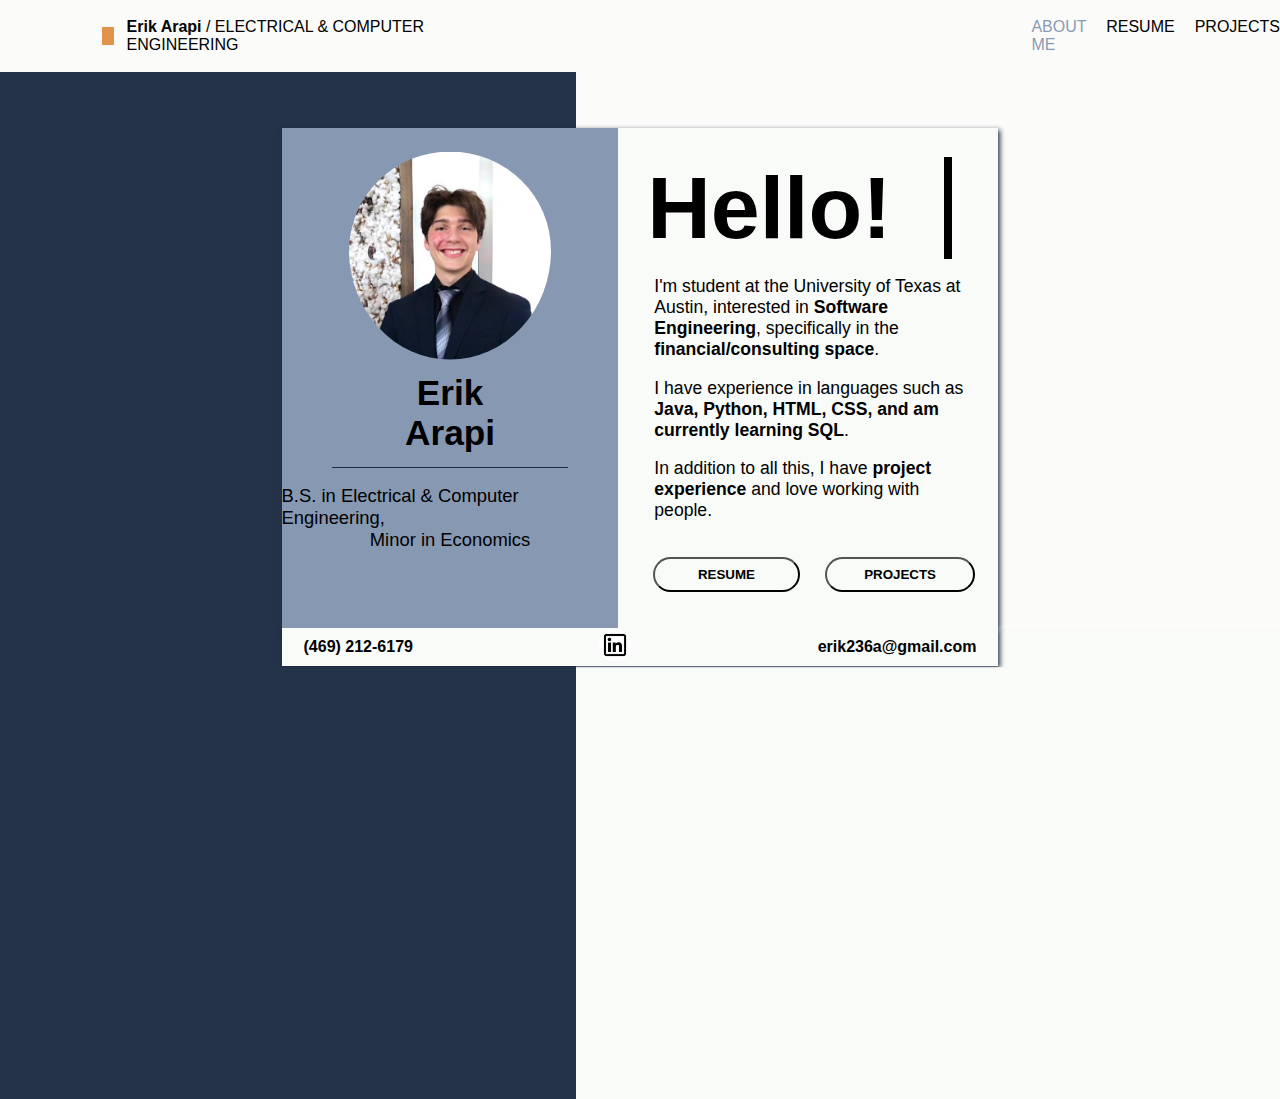
<file: index.html>
<!DOCTYPE html>
<html lang = "en">
    <head>
        <meta charset = "UTF-8" name = "viewport" content = "width=device-width, initial-scale=1.0">
        <link rel="stylesheet" href="styleindex.css">
        <title>Erik Arapi  Home Page</title>
    </head>
    <body>
        <div class = "container">
            <div class = "header headerfontstyle">
                <div class = "square"></div>
                <div class = "title">
                    <b>Erik Arapi</b> / ELECTRICAL & COMPUTER ENGINEERING
                </div>
                <div class = "links">
                    <a href = index.html> <div class = "link" id = "link1"> ABOUT ME </div> </a>
                    <a href = resumepage.html> <div class = "link" id = "link2"> RESUME </div> </a>
                    <a href = projectpage.html> <div class = "link" id = "link3"> PROJECTS </div> </a>
                </div>
            </div>
            <div class = "background" id = "background1"></div>
            <div class = "middle">
                <div class = "background" id = "background2"> 
                    <img class = "img1 fadein" src = "IMG_5748.jpg" alt = "Headshot Photo">
                    <div class = "fadein" id = "text1">
                        <div> <b>Erik</b> </div>
                        <div> <b>Arapi</b> </div>
                    </div>
                    <div class = "square2 fadein"></div>
                    <div class = "fadein" id = "text2">
                        <div> B.S. in Electrical & Computer Engineering, </div>
                        <div> Minor in Economics </div>
                    </div>
                </div>
                <div class = "middle_right">
                    <div class = "typed" id = "text3">
                        <div><b>Hello!</b></div>
                    </div>
                    <div id = "text4">
                        <div id = "p1">
                            <p> I'm student at the University of Texas at Austin,
                            interested in <b>Software Engineering</b>, specifically in the
                            <b>financial/consulting space</b>. </p>
                        </div>

                        <div id = "p2">
                            <p> I have experience in languages such as <b>Java, Python, HTML, CSS, 
                            and am currently learning SQL</b>. </p>
                        </div>

                        <div id = "p3">
                            <p>In addition to all this, I have <b>project experience</b>
                            and love working with people. </p>
                        </div>
                    </div>
                    <div class = "button_container">
                        <a href = resumepage.html> <button id = "button1"> <b>RESUME</b> </button> </a>
                        <a href = projectpage.html> <button id = "button2"> <b>PROJECTS</b> </button> </a>
                    </div>
                </div>
            </div>
            <div class = "contacts">
                <div> <b>(469) 212-6179</b> </div>
                <a href = "https://www.linkedin.com/in/erik-arapi-11669b27a"><img class = "img2" src = "linkedin.png"></a>
                <div> <b>erik236a@gmail.com</b> </div>
            </div>
        </div>
    </body>
</html>
</file>
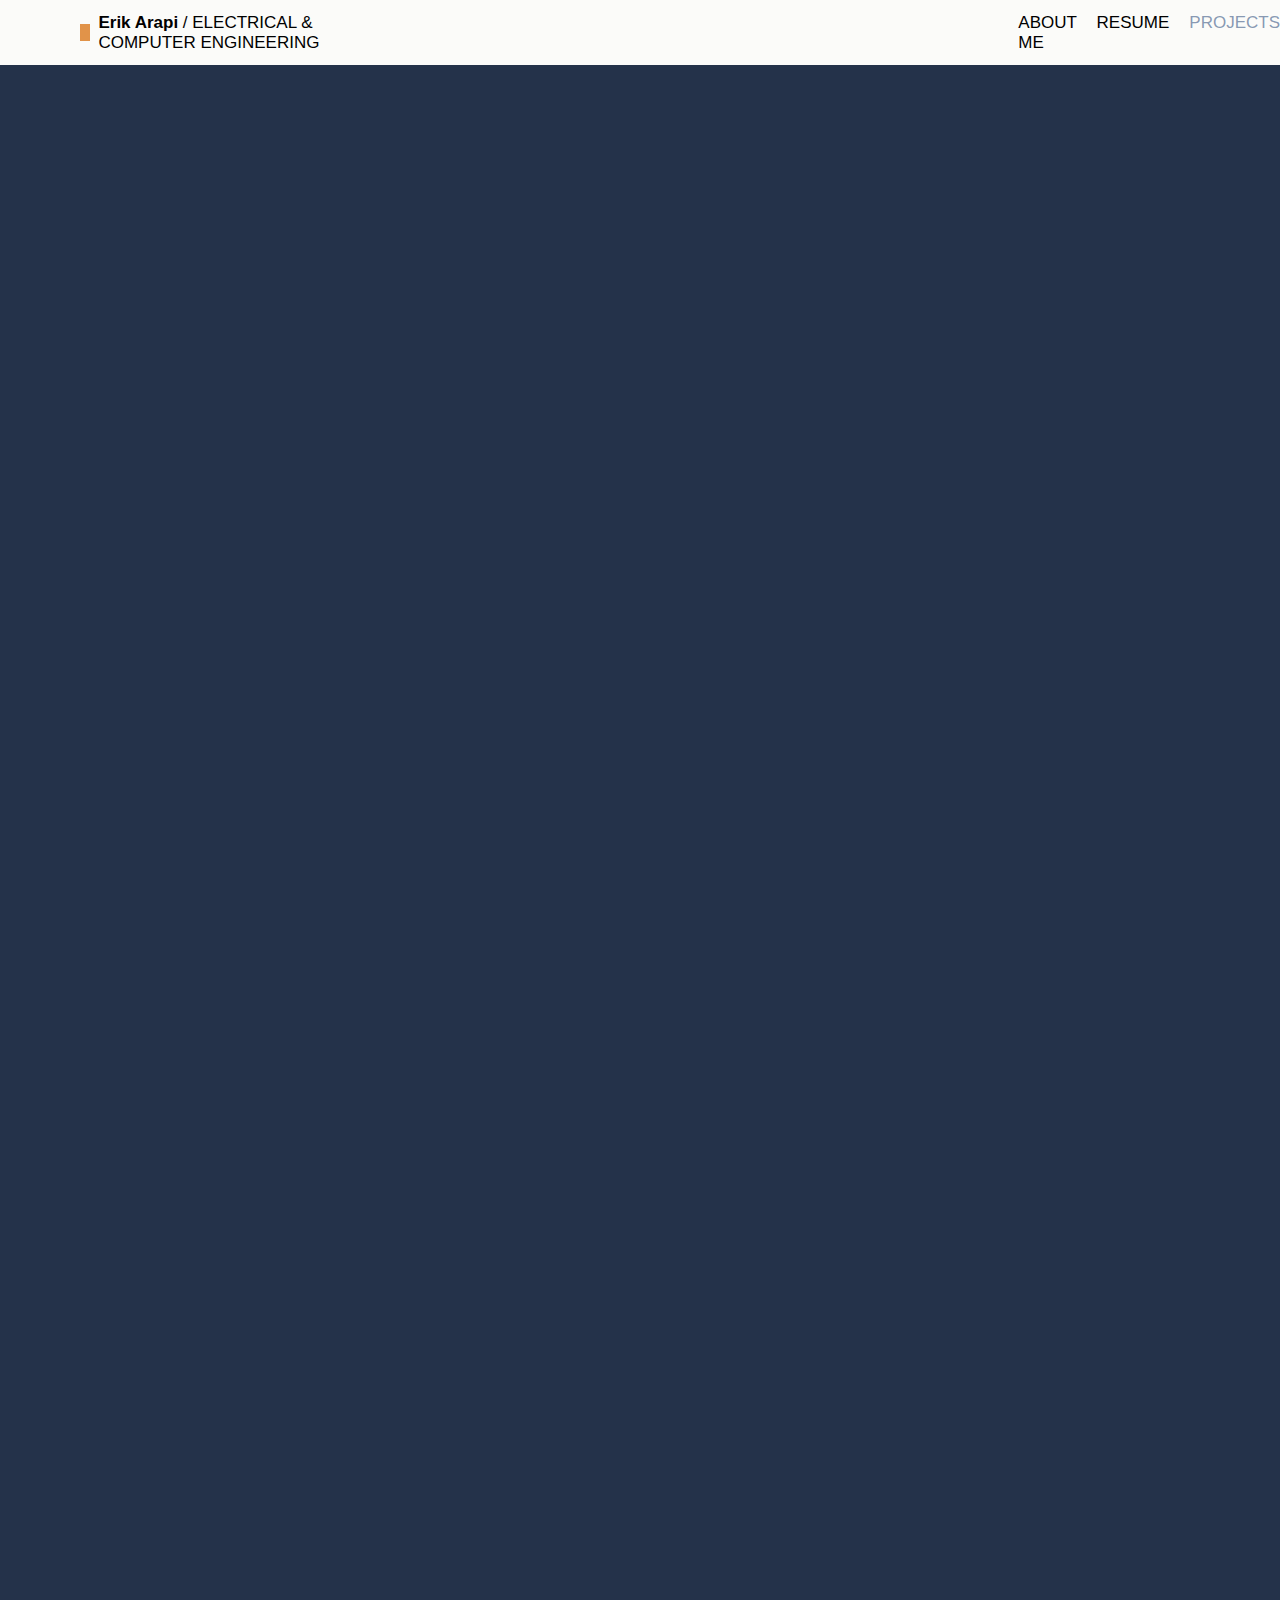
<file: projectpage.html>
<!DOCTYPE html>
<html lang = "en">
    <head>
        <meta charset = "UTF-8"> 
        <link rel="stylesheet" href="styleproject.css">
        <title>Erik Arapi - Projects</title>
    </head>
    <body>
        <div class = "container">
            <div class = "header headerfontstyle">
                <div class = "square"></div>
                <div class = "title">
                    <b>Erik Arapi</b> / ELECTRICAL & COMPUTER ENGINEERING
                </div>
                <div class = "links">
                    <a href = index.html> <div class = "link" id = "link1"> ABOUT ME </div> </a>
                    <a href = resumepage.html > <div class = "link" id = "link2"> RESUME </div> </a>
                    <a href = projectpage.html> <div class = "link" id = "link3"> PROJECTS </div> </a>
                </div>
            </div>
            <div class = "box" id = "box1">
                <div class = "boxleft">
                    <div class = "bar"></div>
                    <div id = "text1"> <b>Stock Evaluator</b> </div>
                    <div id = "text2"> <b>October 2024</b> </div>
                    <div class = "list">
                        <ul>
                            <li style = "padding-bottom: 10px;">
                                Created a custom stock screener on <b>Excel</b> to evaluate the <b>fair value</b> of companies, 
                                and maintained a <b>22% return</b> in 3 months.
                            </li>
                            <li style = "padding-bottom: 10px;">
                                Used <b>Python</b> to webscrape and format financial metrics such as: <b>EPS, P/E Ratio, returns, and historic prices</b> 
                                to be uploaded and utilized within <b>Excel</b>.
                            </li>
                            <li>
                                Used Peter Lynch ideologies to create an updated, modern version of the <b>Peter Lynch Chart</b> (shown right)
                                based on historical company data to determine the current valuation of a company.
                            </li>
                        </ul>
                    </div>
                </div>
                <img src = "peter lynch chart.jpg" style = "height: 90%; width: auto; padding-top: 15px; padding-left: 20px;">
            </div>
            <div class = "box" id = "box2">
                <div class = "boxleft">
                    <div class = "bar"></div>
                    <div id = "text3"> <b>Buy Low, Sell High</b> </div>
                    <div id = "text4"> <b>April 2024 - May 2024</b> </div>
                    <div id = "list">
                    <ul>
                        <li style = "padding-bottom: 10px;"> 
                        Created an interactive <b>stock market simulator game</b> from scratch utilizing <b>Java</b>, 
                        with frequent price action and realistic news events. 
                        </li>
                        <li>
                            Managed the project with a <b>team</b> of three, delegating roles and tasks to complete project delivery by the 
                            assigned deadline.
                        </li>
                    </ul>
                    </div>
                </div>
                <img src = "GameLogo.png" style = "height: 175px; width: auto; padding-top: 125px; padding-left: 5px;">
            </div>
            <div class = "box" id = "box3">
                <div class = "boxleft">
                    <div class = "bar"></div>
                    <div id = "text5"> <b>Start-Up Business Plan</b> </div>
                    <div id = "text6"> <b>January 2024</b> </div>
                    <div id = "list">
                    <ul>
                        <li style = "margin-bottom: 10px;">
                            Created a thorough, written <b>business plan</b> including analyzed indsutry and customer data, fully calculated and
                            balanced financials, original products, researched customer base, and various marketing strategies.
                        </li>
                        <li style = "margin-bottom: 10px;">
                            Utilized <b>Canva</b> to create a professional <a href = "https://www.canva.com/design/DAFxwEv3T04/HKH05nQJne0bVK0S0xiHkg/view?utm_content=DAFxwEv3T04&utm_campaign=designshare&utm_medium=link&utm_source=editor"> 
                            <b style = "text-decoration: underline; color: rgb(225, 147, 73);">project</b> </a> for the business project.
                        </li>
                        <li>
                            <b>Pitched</b> the project in front of a panel of judges.
                        </li>
                    </ul>
                    </div>
                </div>
                <img src = "REV logo 2.png" style = "height: 275px; width: auto; padding-top: 70px; padding-left: 15px; ">
            </div>
        </div>
    </body>
</html>
</file>
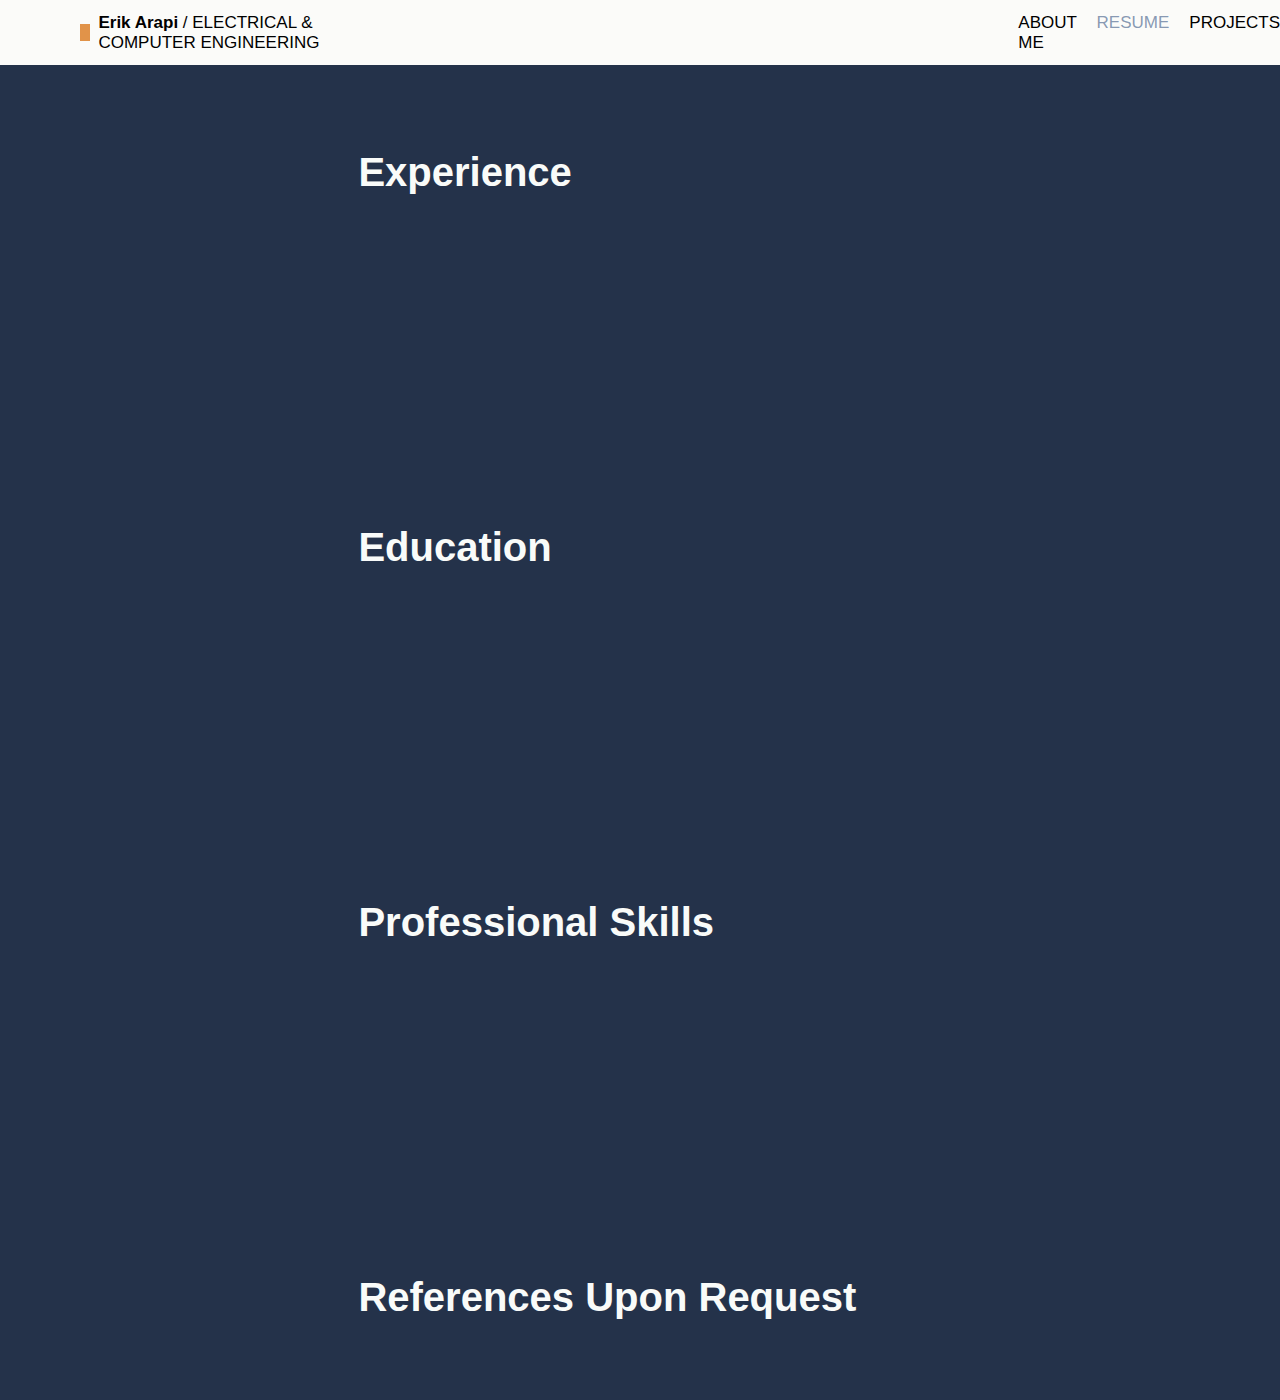
<file: resumepage.html>
o<!DOCTYPE html>
<html lang = "en">
    <head>
        <meta charset = "UTF-8"> 
        <link rel="stylesheet" href="styleresume.css">
        <title>Erik Arapi - Resume</title>
    </head>
    <body>
        <div class = "container">
            <div class = "header headerfontstyle">
                <div class = "square"></div>
                <div class = "title">
                    <b>Erik Arapi</b> / ELECTRICAL & COMPUTER ENGINEERING
                </div>
                <div class = "links">
                    <a href = index.html> <div class = "link" id = "link1"> ABOUT ME </div> </a>
                    <a href = resumepage.html> <div class = "link" id = "link2"> RESUME </div> </a>
                    <a href = projectpage.html> <div class= "link" id = "link3"> PROJECTS </div> </a>
                </div>
            </div>
        </div>   
        <div id = "text1"> <b>Experience</b> </div>
        <div class = "box" id = "box1">
            <div class = "box_header">
                <div id = "text2"> <b>May 2022 - Aug. 2024</b> </div>
                <div id = "text3"> TECHNICIAN I </div>
                <div id = "text4"> <b>Kleinfelder, Inc.</b> </div>
                <div id = "text5"> 7805 Mesquite Bend Dr <br> #100 Irving, TX 75063 </div>
            </div>
            <div class = "divider"></div>
            <div id = "list1">
                <ul>
                    <li style = "margin-bottom: 10px;"> Prepare and <b>analyze technical reports</b> for various engineering projects and clients such as <b>ONCOR, Exxon Mobil,
                        LBJ Freeway, Lake Ralph Hall, Costco, Atmos Energy, and more</b>. </li>
                    <li style = "margin-bottom: 10px;"> Collected and <b>analyzed geotechnical testing data</b> utilizing advanced machinery and tests. </li>
                    <li> Worked with the marketing team to develop a video showcasing the lab to clients,
                        resulting in over <b>$5 million in project revenue</b>.</li>
                </ul>
            </div>
        </div>
        <div id = "text6"> <b>Education</b> </div>
        <div class = "box" id = "box2">
            <div class = "box_header">
                <div id = "text7"> <b>2024 - 2028</b> </div>
                <div id = "text8"> <b>UNIVERSITY OF TEXAS AT AUSTIN</b> </div>
                <div id = "text9"> 2515 Speedway, <br> Austin, TX 78712 </div>
            </div>
            <div class = "divider"></div>
            <div id = "text10"> <b>Bachelors of Science in Electrical & Computer Engineering</b> </div>
            <div id = "list2">
                <ul>
                    <li>Minor in Economics</li>
                </ul>
            </div>
        </div>
        <div id = "text11"> <b>Professional Skills</b> </div>
        <div class = "box" id = "box3">
            <div id = "list3">
                <ul>
                    <li style = "margin-bottom: 12px;"> <b>Programming Languages:</b> Java, Python, HTML, and CSS. </li>
                    <li style = "margin-bottom: 12px;"> <b>Software:</b> Microsoft Office, AutoCAD, KiCad, LTSpice, Bluebeam REVU, Geosystems, Canva. </li>
                    <li style = "margin-bottom: 12px;"> <b>Languages:</b> English, Albanian. </li>
                    <li style = "margin-bottom: 12px;"> <b>Other Skills:</b> Diligent, Social, Attentive to Details. </li>
                    <li> <b>Hobbies/Interests:</b> Programming, Investing, Cars, Piano, Jazz, Soccer, Weightlifting, Biking, Hiking, and Fishing.</li>
                </ul>
            </div>
        </div>
        <div id = "text12"> <b>References Upon Request</b> </div>
    </body>
</html>
</file>
<file: styleindex.css>
body {
    margin: 0%;
    background-color: #f9fbf9;
}

.container {
    position: relative;
    display: flex;
    margin: 0%;
    flex-direction: column;
    background-color: #fbfbf9;
}

.header {
    display: flex;
    position: fixed;
    left: 0;
    top: 0;
    z-index: 3;
    background-color: #fbfbf9;
    width: 100%;
    height: 8%;
    align-items: center;
}

.headerfontstyle {
    font-family: Tahoma, Helvetica, sans-serif;
    font-size: 100%;
}

.square {
    margin-left: 8%;
    width: 1%;
    height: 25%;
    background-color: rgb(225, 147, 73);
    animation: sideFade 1s;
}

.title {
    padding-left: 1%;
    animation: sideFade 1s;
}

.links {
    display: flex;
    margin-left: 42%;
    gap: 20px;
}

.link {
    cursor: pointer;
    transition-duration: .3s;
    animation: fadeDown 1s;
    text-decoration: none;
    color: black;
}

#link1 { color: #8193aff3; }

.link:hover { color: #8193aff3; }

.background {
    position: absolute;
    background-color: #192841f3;
    left: 0px;
    top: 0px;
}

#background1 {
    z-index: 1;
    width: 45%;
    height: 175%;
}

.middle {
    font-family: Tahoma, Helvetica, sans-serif;
    position: relative;
    z-index: 2;
    height: 500px;
    width: 56%;
    left: 22%;
    margin-top: 10%;
    background-color: #f9fbf9;
    box-shadow: 2px 2px 5px #192841f3;
}

#background2 {
    width: 47%;
    height: 100%;
    background-color: #8193aff3;
    display: flex;
    flex-direction: column;
    align-items: center;
}

img {
    padding-top: 7%;
    width: 60%;
    height: auto;
    border-radius: 75%;
    padding-bottom: 4%;
}

#text1 {
    padding: 8%;
    font-size: 220%;
    display: flex;
    flex-direction: column;
    align-items: center;
    padding-bottom: 4%;
    padding-top: 0px;
}

#text2 {
    padding-top: 5%;
    display: flex;
    flex-direction: column;
    font-size: 115%;
    align-items: center;
}

.square2 {
    width: 70%;
    height: .3%;
    background-color: #192841f3;
}

.middle_right {
    display: flex;
    position: absolute;
    flex-direction: column;
    left: 47%;
    height: 100%;
    width: 50%;
}

#text3 {
    font-size: 550%;
    padding-top: 8%;
    padding-left: 8%;
    width: 85%;
}

.typed div{
    overflow: hidden;
    border-right: .1em solid black;
    white-space: nowrap;
    letter-spacing: .1;
    animation: typing 1.5s steps(15,end), blink .75s step-end infinite;
}

#text4 {
    padding-left: 10%;
    font-size: 110%;
}

#p1 {
    animation: sideFade .75s;
    animation-delay: 1s;
    animation-fill-mode: both;
}

#p2 {
    animation: sideFade .75s;
    animation-delay: 1.5s;
    animation-fill-mode: both;
}

#p3 {
    animation: sideFade .75s;
    animation-delay: 2s;
    animation-fill-mode: both;
}

.button_container {
    width: 92%;
    height: 100%;
    display: flex;
    flex-direction: horizontal;
    justify-content: center;
    padding-top: 5%;
    gap: 30%;
}

button {
    height: 50%;
    border-radius: 24px;
    background-color: #f9fbf9;
    transition-duration: .3s;
    cursor: pointer;
}

button:hover {
   background-color: #8193aff3;
   color: #f9fbf9;
}

#button1 {
    animation: fadeUp .5s;
    animation-delay: 3.3s;
    animation-fill-mode: both;
    width: 200%;
}

#button2 {
    animation: fadeUp .5s;
    animation-delay: 3.5s;
    animation-fill-mode: both;
    width: 170%;
}

.contacts {
    display: flex;
    position: absolute;
    z-index: 2;
    top: 100%;
    left: 22%;
    height: 6%;
    width: 56%;
    background-color: #f9fbf9;
    box-shadow: 2px 2px 5px #192841f3;
    clip-path: inset(0px -4% -4% -4%);
    justify-content: center;
    align-items: center;
    gap: 26%;
    font-family: Tahoma, Helvetica, sans-serif;
}

.img2 {
    height: 32px;
    width: auto;
}
a:link { text-decoration: none; }
a:visited { text-decoration: none; }
a:hover { text-decoration: none; }
a:active { text-decoration: none; }

@keyframes sideFade {
    0% {
        opacity: 0;
        transform: translateX(20px);
    }

    100% {
        opacity: 1;
        transform: translateX(0px);
    }
}

@keyframes fadeUp {
    0% { 
        opacity: 0;
        transform: translateY(30px) scale(.95);
        visibility: hidden;
    }
    100% { 
        opacity: 1;
        transform: translateY(0px) scale(1);  
        visibility: visible;  
    }
}

@keyframes fadeDown {
    0% { 
        opacity: 0;
        transform: translateY(-10px);
    }
    100% { 
        opacity: 1;
        transform: translateY(0px);   
    }
}

@keyframes typing {
    from { width: 0; }
    to { width: 100%; }
}

@keyframes blink {
    0% { border-color: transparent; }
    50% { border-color: black; }
    100% { border-color: transparent; }
}
</file>
<file: styleproject.css>
body {
    margin: 0px;
    background-color: #192841f3;
    height: 1700px;
}

.container {
    position: relative;
    display: flex;
    margin: 0px;
    flex-direction: column;
}

.header {
    display: flex;
    position: fixed;
    left: 0;
    top: 0;
    z-index: 3;
    background-color: #fbfbf9;
    width: 100%;
    height: 65px;
    align-items: center;
}

.headerfontstyle {
    font-family: Tahoma, Helvetica, sans-serif;
    font-size: 17px;
}

.square {
    margin-left: 80px;
    width: 17px;
    height: 17px;
    background-color: rgb(225, 147, 73);
    animation: sideFade 1s;
}

.title {
    padding-left: 8px;
    animation: sideFade 1s;
}

.links {
    display: flex;
    margin-left: 650px;
    gap: 20px;
}

a {
    cursor: pointer;
    transition-duration: .3s;
    animation: fadeDown 1s;
    text-decoration: none;
    color: black;
}

#link3 { color: #8193aff3; }

.link:hover { color: #8193aff3; }

.box {
    position: absolute;
    z-index: 2;
    display: flex;
    flex-direction: horizontal;
    height: 400px;
    width: 50%;
    background-color: #fbfbf9;
    font-family: Tahoma, Helvetica, sans-serif;
    visibility: hidden;
    animation: fadeUp 1s;
    border-radius: 10px;
    animation-fill-mode: forwards;
}

.boxleft {
    display: flex;
    flex-direction: column;
    height: 100%;
    width: 60%;
    padding-top: 15px;
}

#box1 {
    left: 25%;
    top: 150px;
    animation-delay: .5s;
}

#box2 {
    left: 25%;
    top: 680px;
    animation-delay: 1.5s;
}

#box3 {
    left: 25%;
    top: 1210px;
    animation-delay: 2.5s;
}

.bar {
    position: absolute;
    z-index: 3;
    width: 8px;
    height: 55px;
    background-color: rgb(225, 147, 73);
    top: 20px;
    left: 0%;
}

#text1 {
    font-size: 30px;
    padding-left: 25px;
    padding-bottom: 3px;
}

#text2 {
    font-size: 18px;
    padding-left: 25px;
}

.list {
    padding-left: 0px;
    padding-right: 10px;
}

#text3 {
    font-size: 30px;
    padding-left: 25px;
    padding-bottom: 3px;
}

#text4 {
    font-size: 18px;
    padding-left: 25px;
}

#text5 {
    font-size: 30px;
    padding-left: 25px;
    padding-bottom: 3px;
}

#text6 {
    font-size: 18px;
    padding-left: 25px;
}

@keyframes fadeDown {
    0% { 
        opacity: 0;
        transform: translateY(-10px);
    }
    100% { 
        opacity: 1;
        transform: translateY(0px);   
    }
}

@keyframes sideFade {
    0% {
        opacity: 0;
        transform: translateX(20px);
    }

    100% {
        opacity: 1;
        transform: translateX(0px);
    }
}

@keyframes fadeUp {
    0% { 
        opacity: 0;
        transform: translateY(30px) scale(.95);
    }
    100% { 
        opacity: 1;
        transform: translateY(0px) scale(1);  
        visibility: visible;  
    }
}
</file>
<file: styleresume.css>
body {
    margin: 0px;
    background-color: #192841f3;
    height: 1400px;
}

.container {
    position: relative;
    display: flex;
    margin: 0px;
    flex-direction: column;
}

.header {
    display: flex;
    position: fixed;
    left: 0;
    top: 0;
    z-index: 3;
    background-color: #fbfbf9;
    width: 100%;
    height: 65px;
    align-items: center;
}

.headerfontstyle {
    font-family: Tahoma, Helvetica, sans-serif;
    font-size: 17px;
}

.square {
    margin-left: 80px;
    width: 17px;
    height: 17px;
    background-color: rgb(225, 147, 73);
    animation: sideFade 1s;
}

.title {
    padding-left: 8px;
    animation: sideFade 1s;
}

.links {
    display: flex;
    margin-left: 650px;
    gap: 20px;
}

a {
    cursor: pointer;
    transition-duration: .3s;
    animation: fadeDown 1s;
    text-decoration: none;
    color: black;
}

#link2 { color: #8193aff3; }

.link:hover { color: #8193aff3; }

#text1 {
    position: absolute;
    z-index: 2;
    top: 150px;
    left: 28%;
    font-family: Tahoma, Helvetica, sans-serif;
    font-size: 40px;
    color: #f9fbf9;
}

.box {
    height: 225px;
    width: 44%;
    position: absolute;
    left: 28%;
    z-index: 2;
    display: flex;
    flex-direction: horizontal;
    font-family: Tahoma, Helvetica, sans-serif;
    background-color: #f9fbf9;
    border-radius: 10px;
    visibility: hidden;
    animation: fadeUp 1s;
}

#box1 { 
    top: 225px;
    animation-delay: 1s; 
    animation-fill-mode: forwards;
}

#box2 { 
    top: 600px; 
    animation-delay: 2s;
    animation-fill-mode: forwards;
}

#box3 {
    top: 975px; 
    animation-delay: 3s;
    animation-fill-mode: forwards;
}

.box_header {
    display: flex;
    flex-direction: column;
    padding-left: 30px;
    padding-top: 25px;
    padding-right: 25px;
}

.divider {
    width: 3px;
    height: 80%;
    background-color: black;
    margin-top: 22.5px;
}

#text2 { font-size: 18px; }

#text3 {
    font-size: 18px;
    padding-top: 5px;
    letter-spacing: 1px;
}

#text4 {
    font-size: 16px;
    padding-top: 15px;
}

#text5 {
    font-size: 16px;
    padding-top: 5px;
}

#list1 {
    position: absolute;
    padding-right: 10px;
    padding-left: 10px;
    font-size: 14px;
    left: 245px;
    top: 8px;
}

#text6 {
    position: absolute;
    z-index: 2;
    top: 525px;
    left: 28%;
    font-family: Tahoma, Helvetica, sans-serif;
    font-size: 40px;
    color: #f9fbf9;
}

#text7 { font-size: 18px; }

#text8 {
    font-size: 18px;
    padding-top: 5px;
    letter-spacing: .6px;
}

#text9 {
    font-size: 16px;
    padding-top: 15px;
}

#text10 {
    padding-top: 25px;
    font-size: 22px;
    padding-left: 38px;
    padding-right: 5px;
}

#list2 {
    position: absolute;
    left: 265px;
    top: 80px;
    font-size: 18px;
}

#text11 {
    position: absolute;
    z-index: 2;
    top: 900px;
    left: 28%;
    font-family: Tahoma, Helvetica, sans-serif;
    font-size: 40px;
    color: #f9fbf9;
}

#list3 {
    padding-left: 10px;
    padding-right: 10px;
    font-size: 16px;
}

#text12 {
    position: absolute;
    z-index: 2;
    top: 1275px;
    left: 28%;
    font-family: Tahoma, Helvetica, sans-serif;
    font-size: 40px;
    color: #f9fbf9;
}

@keyframes fadeDown {
    0% { 
        opacity: 0;
        transform: translateY(-10px);
    }
    100% { 
        opacity: 1;
        transform: translateY(0px);   
    }
}

@keyframes sideFade {
    0% {
        opacity: 0;
        transform: translateX(20px);
    }

    100% {
        opacity: 1;
        transform: translateX(0px);
    }
}

@keyframes fadeUp {
    0% { 
        opacity: 0;
        transform: translateY(30px) scale(.95);
    }
    100% { 
        opacity: 1;
        transform: translateY(0px) scale(1);  
        visibility: visible;  
    }
}
</file>
